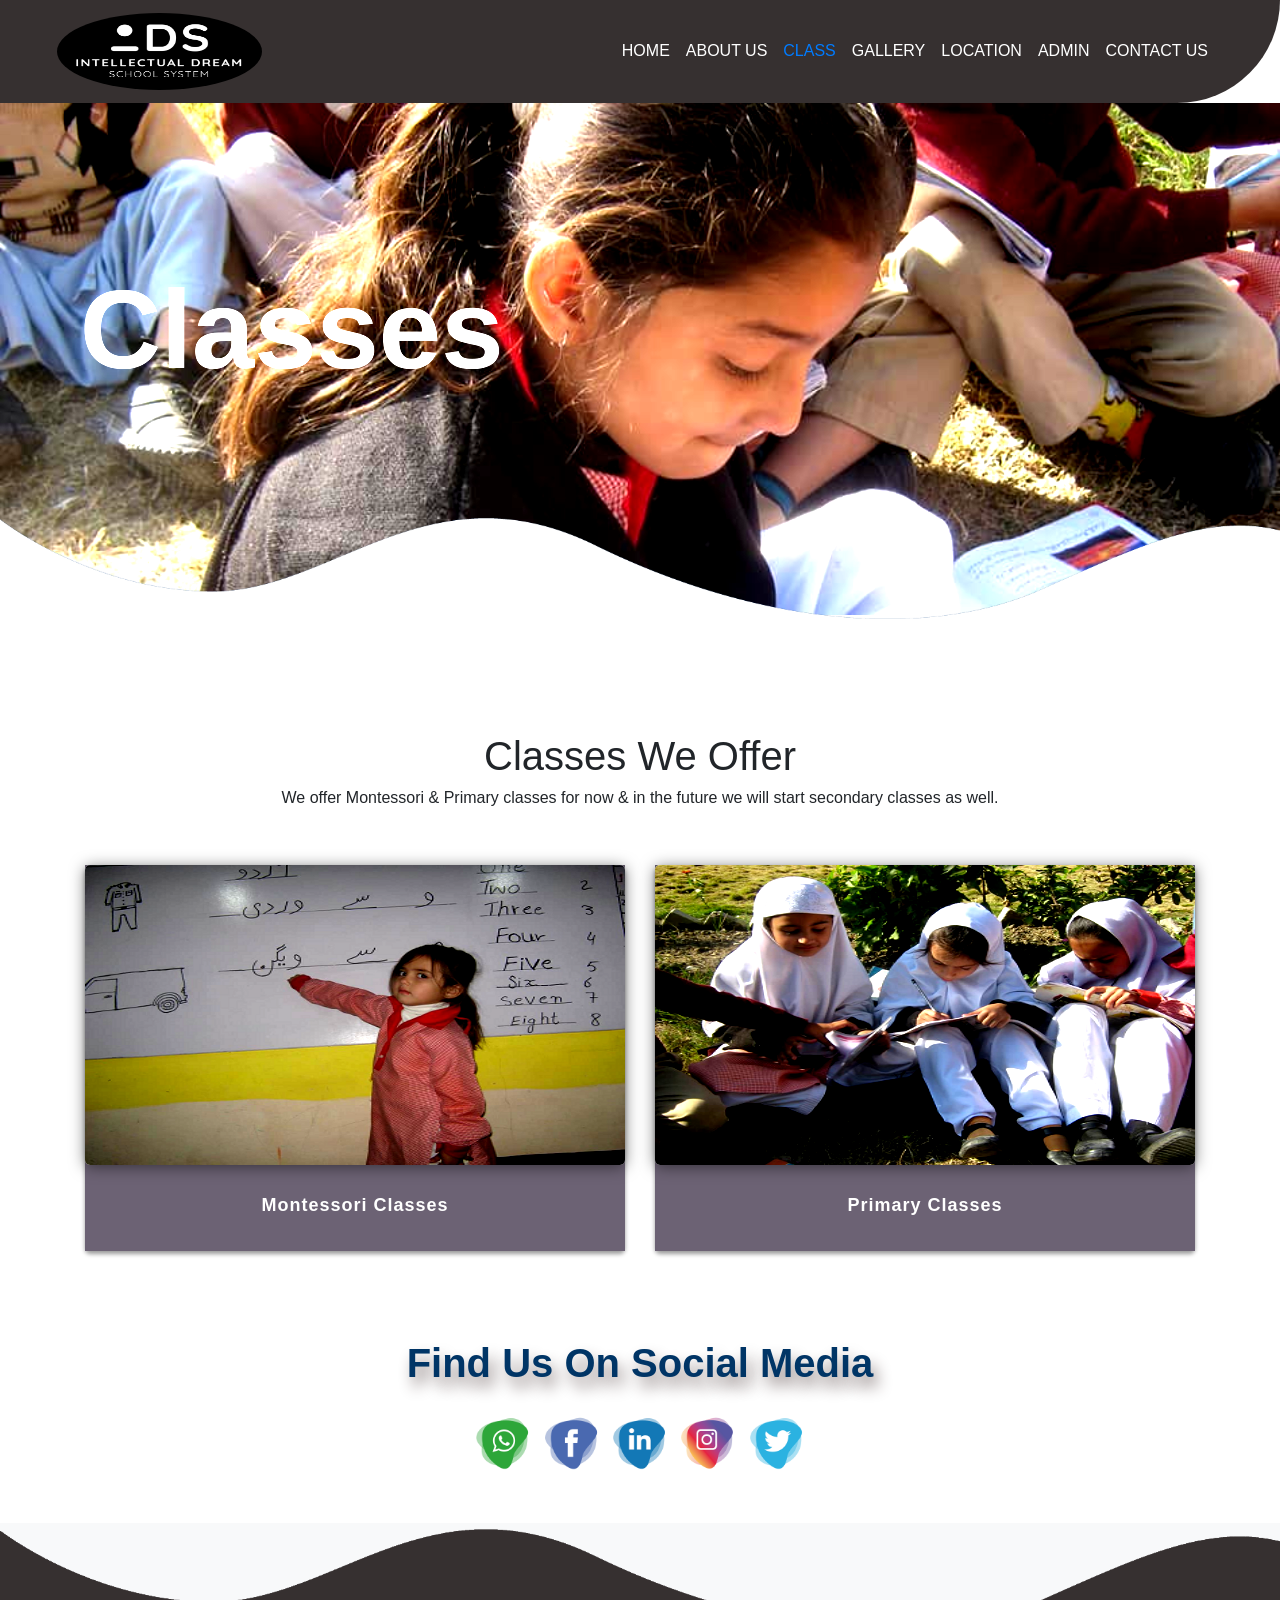
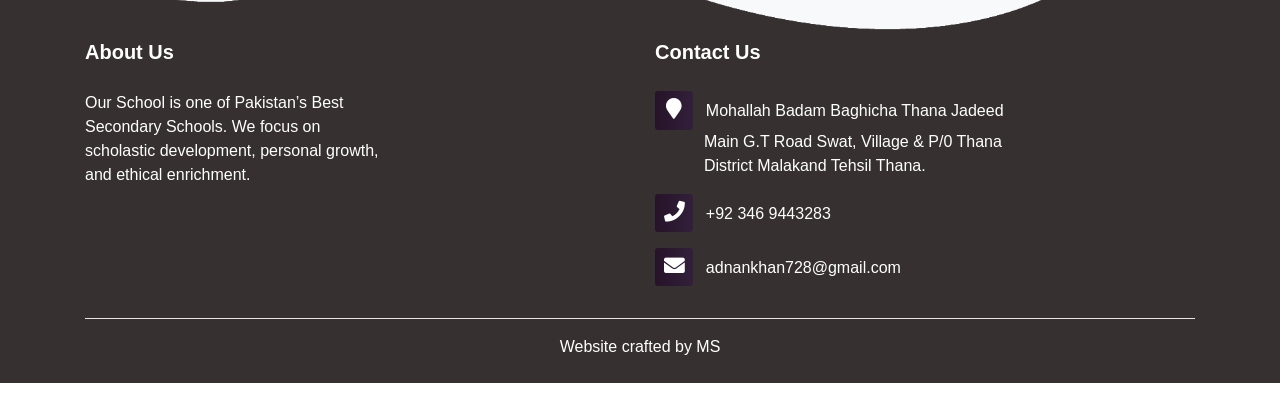
<file: pages/classes.html>
<!doctype html>
<html lang="en">
  <head>
    <!-- Required meta tags -->
    <meta charset="utf-8">
    <meta name="viewport" content="width=device-width, initial-scale=1, shrink-to-fit=no">

    <!-- Bootstrap CSS -->
    <link rel="stylesheet" href="https://cdn.jsdelivr.net/npm/bootstrap@4.6.0/dist/css/bootstrap.min.css" integrity="sha384-B0vP5xmATw1+K9KRQjQERJvTumQW0nPEzvF6L/Z6nronJ3oUOFUFpCjEUQouq2+l" crossorigin="anonymous">

    <title>Classes</title>
    <link rel="stylesheet" href="../css/classes.css">
    <link rel="stylesheet" href="https://pro.fontawesome.com/releases/v5.10.0/css/all.css" integrity="sha384-AYmEC3Yw5cVb3ZcuHtOA93w35dYTsvhLPVnYs9eStHfGJvOvKxVfELGroGkvsg+p" crossorigin="anonymous"/>
  </head>
  <body>
   

    <section class="container-fluid p-0">
        
        <nav class="navbar  navbar-expand-lg">
            <a class="navbar-brand" href="#"><img class="w-3 h-25" src="../images/other images/logo4.jpg" alt=""></a>
            <button class="navbar-toggler" type="button" data-toggle="collapse" data-target="#navbarNav">
                <i class="fas fa-bars"></i>
            </button>
            <div class="collapse navbar-collapse " id="navbarNav">
                <ul class="navbar-nav ml-auto text-right mr-5">
                    <li class="nav-item ">
                        <a class="nav-link active-home text-white " href="../index.html">HOME</a>
                    </li>
                    <li class="nav-item">
                        <a class="nav-link active-home text-white" href="../pages/aboutus.html">ABOUT US</a>
                    </li>
                    <li class="nav-item">
                        <a class="nav-link" href="#">CLASS</a>
                    </li>
                    <li class="nav-item">
                        <a class="nav-link active-home text-white" href="../pages/gallery.html">GALLERY</a>
                    </li>
                    <li class="nav-item">
                        <a class="nav-link active-home text-white" href="">LOCATION</a>
                    </li>
                    
                    <li class="nav-item">
                        <a class="nav-link active-home text-white" href="../pages/adminlogin.html">ADMIN</a>
                    </li>
                    

                    <li class="nav-item">
                        <a class="nav-link active-home text-white" href="#footer">CONTACT US</a>
                    </li>
                </ul>
            </div>
        </nav>
    </section>

<!-- ------------------------------------first section--------------------------------------------- -->


<section class="second">
    <div class="backgroundimg">
        <h1 class="bgh1 font-weight-bold">Classes</h1>
    </div>
    <div class="wave1">
        <img class="fluid-img" src="../images/other images/wave1.png" alt="">
    </div>

</section>







<!-- ------------------------------------Second section--------------------------------------------- -->

<section class="classes forth mb-lg-5" id="classes">
    <div class="cla">
        <h1 class="text-center">Classes We Offer</h1>
        <h6 class="text-center">We offer Montessori & Primary  classes for now & in the future we will start secondary classes as well.  </h6>
    </div>
    <div class="classes">
        <div id="cards_landscape_wrap-2">
            <div class="container">
              <div class="row">
                <div class="col-xs-12 col-sm-6 col-md-6 col-lg-6">
                  <a href="">
                    <div class="card-flyer">
                      <div class="text-box">
                        <div class="image-box">
                          <img src="../images/other images/montessori1.png" alt="" />
                        </div>
                        <div class="text-container">
                          <h6>Montessori Classes</h6>
                        </div>
                      </div>
                    </div>
                  </a>
                </div>
                <div class="col-xs-12 col-sm-6 col-md-6 col-lg-6">
                  <a href="">
                    <div class="card-flyer">
                      <div class="text-box">
                        <div class="image-box">
                          <img src="../images/other images/montessori2.png" alt="" />
                        </div>
                        <div class="text-container">
                          <h6>Primary Classes</h6>
                        </div>
                      </div>
                    </div>
                  </a>
                </div>
               
               
              </div>
            </div>
          </div>
    </div>

</section>



<!-- ------------------------------------third  section--------------------------------------------- -->
<section class="sixth">

    <h1 class="text-center font-weight-bold mb-4">Find Us On Social Media</h1>
    <div class="social-icons mb-5">
        <a href="https://www.whatsapp.com" target="_blank"><img class="icons" src="../images/other images/whatsapp-icon.png"
                alt=""></a>
        <a href="https://www.facebook.com" target="_blank"><img src="../images/other images/facebook-icon.png" alt=""></a>
        <a href="https://www.linkedin.com" target="_blank"><img src="../images/other images/linkedin-icon.png" alt=""></a>
        <a href="https://www.instagram.com" target="_blank"><img src="../images/other images/instagram-icon.png" alt=""></a>
        <a href="https://www.twitter.com" target="_blank"><img src="../images/other images/twitter-icon.png" alt=""></a>
    </div>





    <div class="footer" id="footer">
        <img src="../images/other images/wave2.png" alt="" class="footer-img">
        <div class="container">

            <div class="row">
                <div class="footer-box col-md-6 col-lg-6 col-sm-6 col-6">
                    <h5 class="contact"> <b>About Us</b></h5>
                    <p>Our School is one of Pakistan’s Best <br> Secondary Schools.
                        We focus on <br> scholastic development, personal growth, <br> and ethical enrichment.</p>
                </div>
                <div class="footer-box col-md-6 col-lg-6 col-sm-6 col-6">
                    <h5 class="contact"> <b>Contact Us</b></h5>
                    <p><i class="fa fa-map-marker"></i> Mohallah Badam Baghicha Thana Jadeed <br>
                        &nbsp;&nbsp;&nbsp;&nbsp;&nbsp;&nbsp;&nbsp;&nbsp;&nbsp;&nbsp; Main G.T Road Swat, Village
                        & P/0 Thana <br>
                        &nbsp;&nbsp;&nbsp; &nbsp;&nbsp; &nbsp;&nbsp;&nbsp; District Malakand Tehsil Thana.</p>
                    <p><i class="fa fa-phone"></i> +92 346 9443283</p>
                    <p><i class="fa fa-envelope"></i> adnankhan728@gmail.com</p>
                </div>

            </div>
            <hr>
        </div>
        <div>
            <p class="text-center pb-4">Website crafted by MS</p>
        </div>
    </div>
</section>
<!-- ------------------------------------fifth section--------------------------------------------- -->








      <!-- Option 1: jQuery and Bootstrap Bundle (includes Popper) -->
      <script src="https://code.jquery.com/jquery-3.5.1.slim.min.js" integrity="sha384-DfXdz2htPH0lsSSs5nCTpuj/zy4C+OGpamoFVy38MVBnE+IbbVYUew+OrCXaRkfj" crossorigin="anonymous"></script>
      <script src="https://cdn.jsdelivr.net/npm/bootstrap@4.6.0/dist/js/bootstrap.bundle.min.js" integrity="sha384-Piv4xVNRyMGpqkS2by6br4gNJ7DXjqk09RmUpJ8jgGtD7zP9yug3goQfGII0yAns" crossorigin="anonymous"></script>
  
    
    </body>
  </html>
</file>
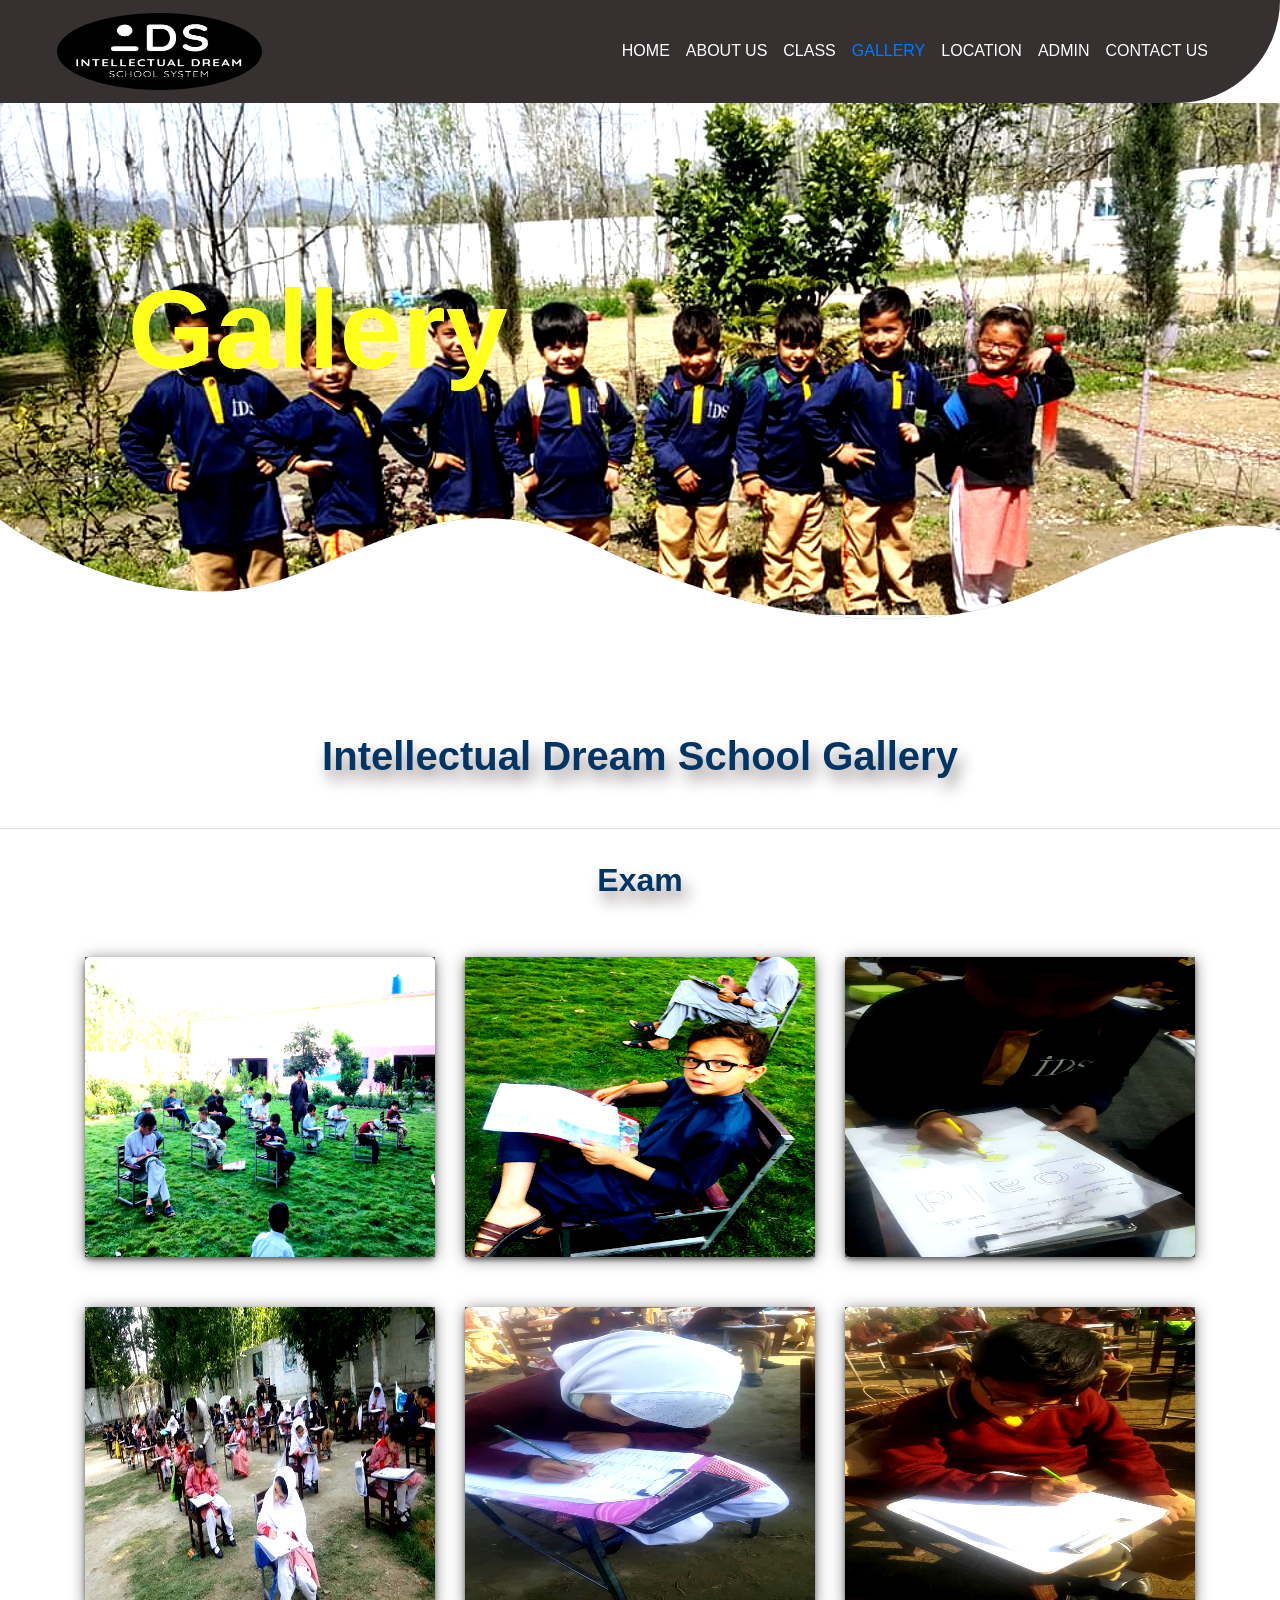
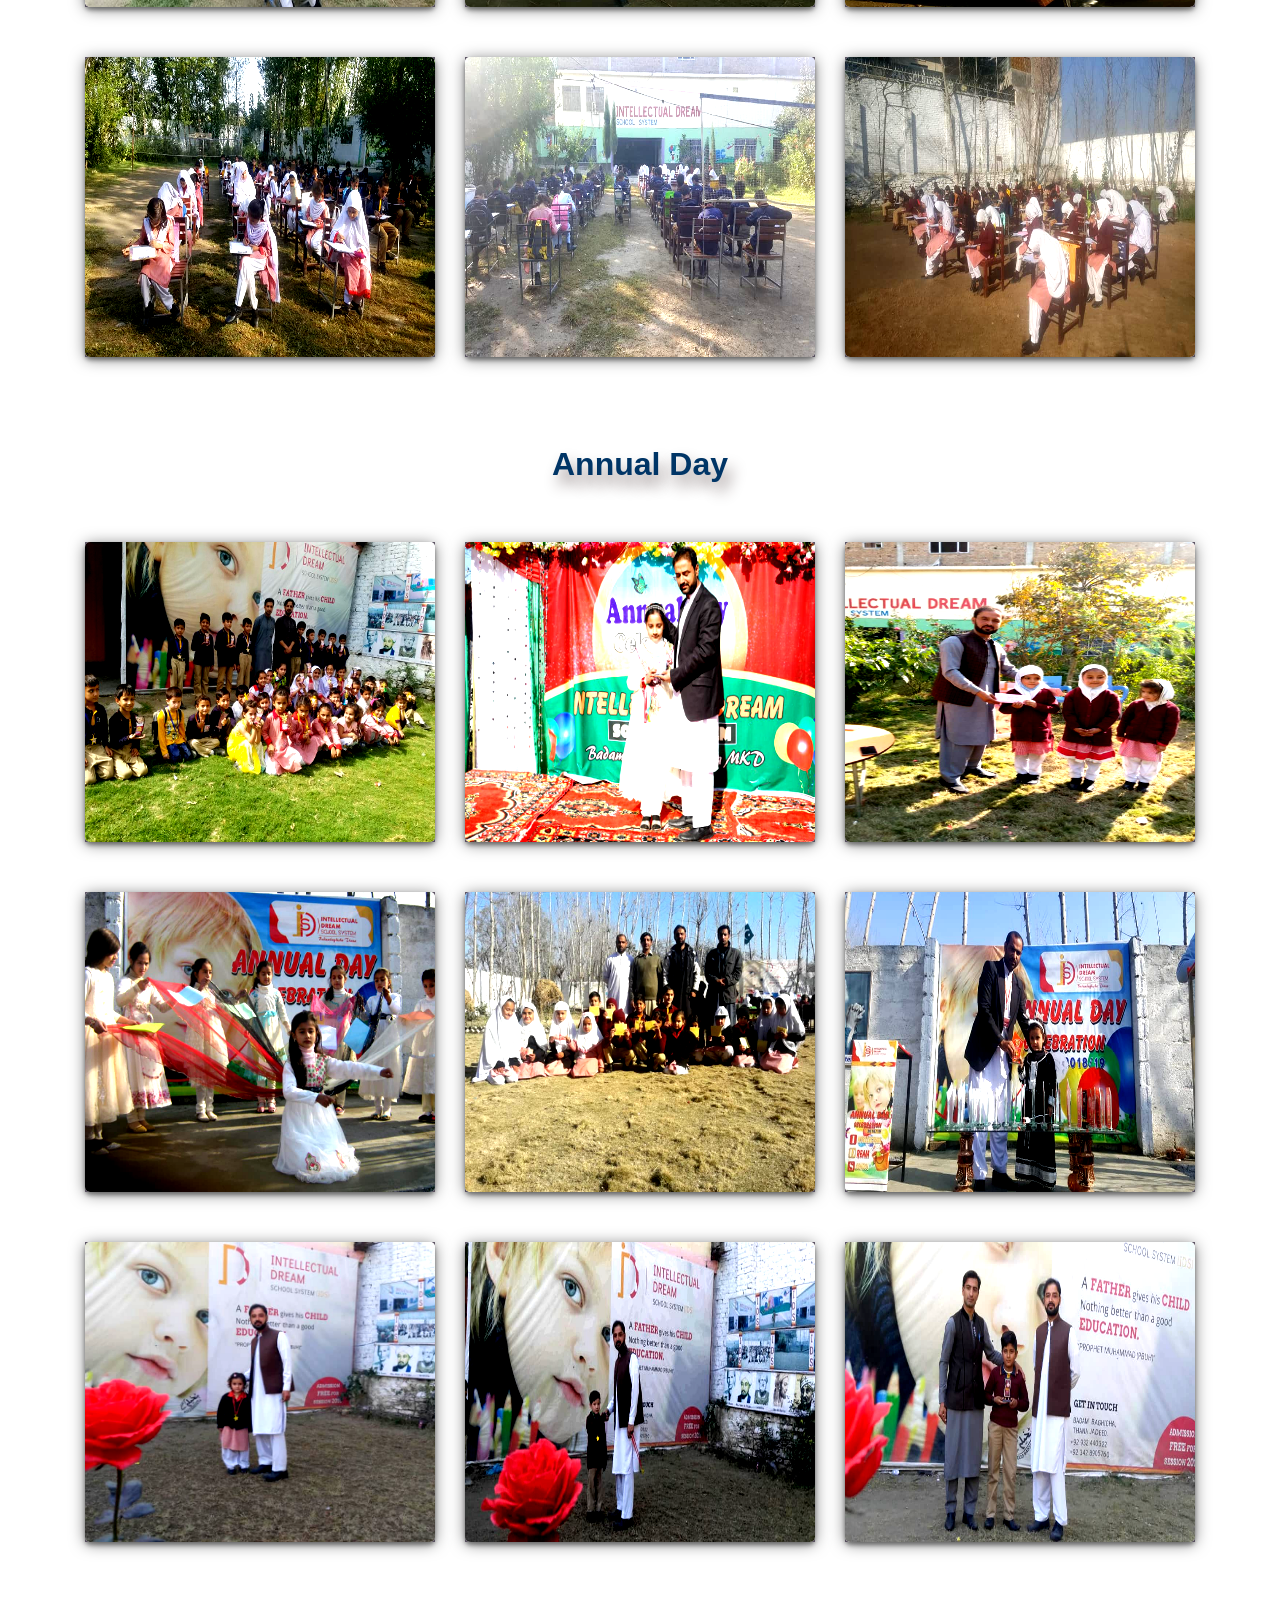
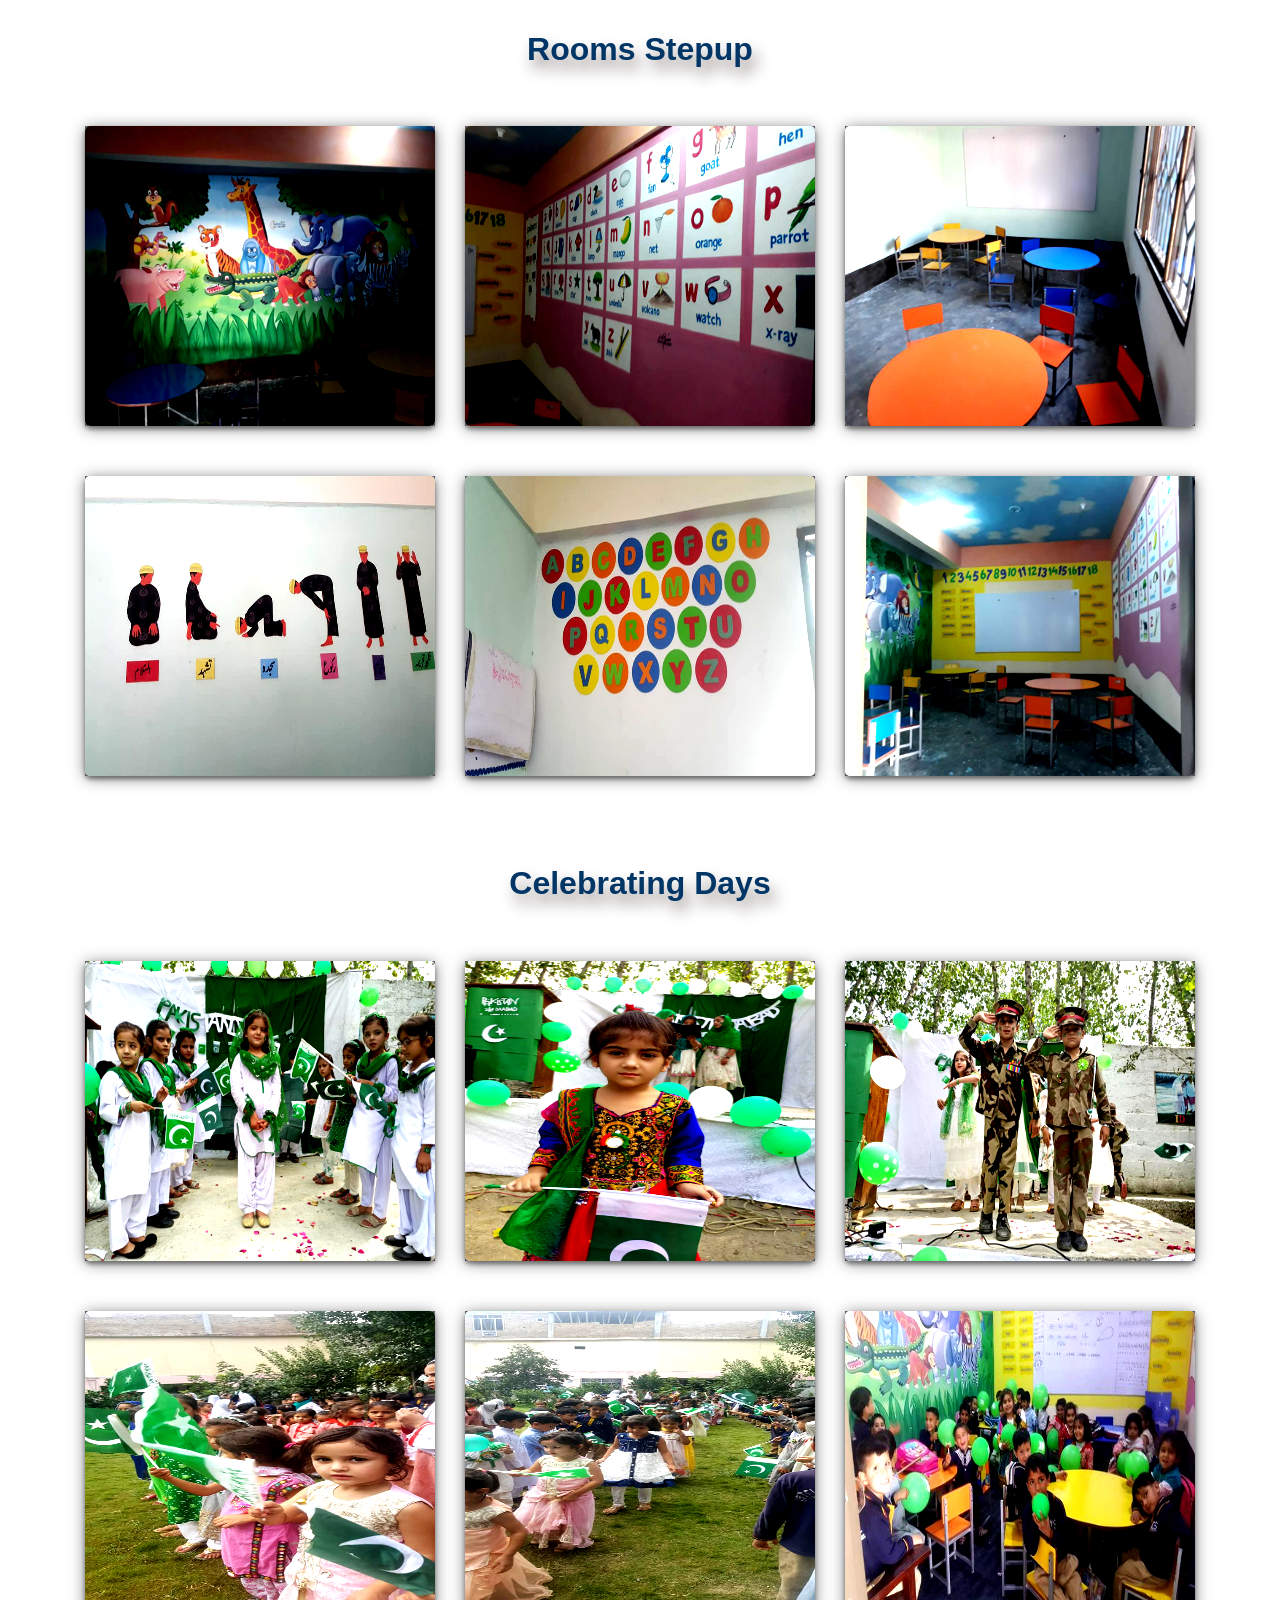
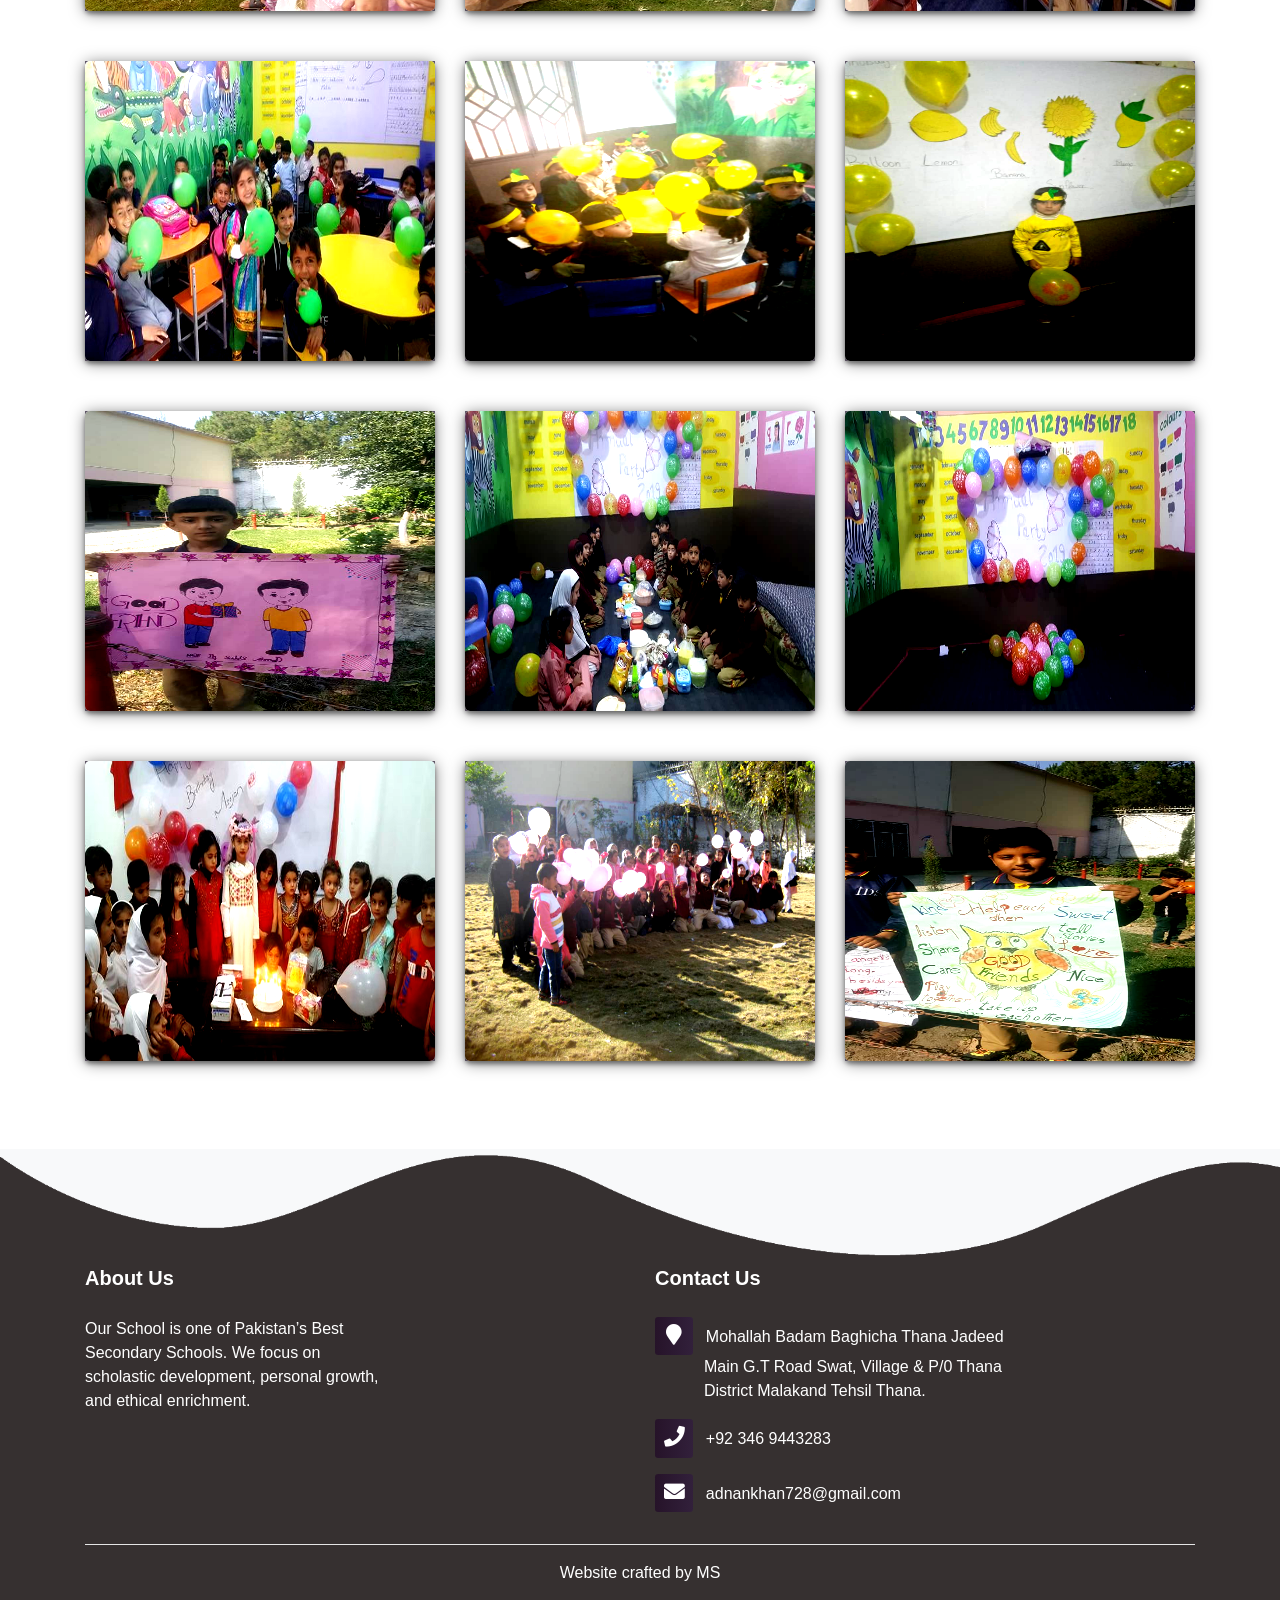
<file: pages/gallery.html>
<!doctype html>
<html lang="en">
  <head>
    <!-- Required meta tags -->
    <meta charset="utf-8">
    <meta name="viewport" content="width=device-width, initial-scale=1, shrink-to-fit=no">

    <!-- Bootstrap CSS -->
    <link rel="stylesheet" href="https://cdn.jsdelivr.net/npm/bootstrap@4.6.0/dist/css/bootstrap.min.css" integrity="sha384-B0vP5xmATw1+K9KRQjQERJvTumQW0nPEzvF6L/Z6nronJ3oUOFUFpCjEUQouq2+l" crossorigin="anonymous">

    <title> Gallery</title>
    <link rel="stylesheet" href="https://pro.fontawesome.com/releases/v5.10.0/css/all.css" integrity="sha384-AYmEC3Yw5cVb3ZcuHtOA93w35dYTsvhLPVnYs9eStHfGJvOvKxVfELGroGkvsg+p" crossorigin="anonymous"/>
    <link rel="stylesheet" href="../css/gallery.css">
 
</head>

  <body>
   

    <section class="container-fluid p-0">
        
        <nav class="navbar  navbar-expand-lg">
            <a class="navbar-brand" href="#"><img class="w-3 h-25" src="../images/other images/logo4.jpg" alt=""></a>
            <button class="navbar-toggler" type="button" data-toggle="collapse" data-target="#navbarNav">
                <i class="fas fa-bars"></i>
            </button>
            <div class="collapse navbar-collapse " id="navbarNav">
                <ul class="navbar-nav ml-auto text-right mr-5">
                    <li class="nav-item ">
                        <a class="nav-link active-home text-white " href="../index.html">HOME</a>
                    </li>
                    <li class="nav-item">
                        <a class="nav-link active-home text-white" href="../pages/aboutus.html">ABOUT US</a>
                    </li>
                    <li class="nav-item">
                        <a class="nav-link active-home text-white" href="../pages/classes.html">CLASS</a>
                    </li>
                    <li class="nav-item">
                        <a class="nav-link" href="#">GALLERY</a>
                    </li>
                    <li class="nav-item">
                        <a class="nav-link active-home text-white" href="../pages/location.html">LOCATION</a>
                    </li>
                    
                    <li class="nav-item">
                        <a class="nav-link active-home text-white" href="../pages/adminlogin.html">ADMIN</a>
                    </li>
                    

                    <li class="nav-item">
                        <a class="nav-link active-home text-white" href="#footer">CONTACT US</a>
                    </li>
                </ul>
            </div>
        </nav>
    </section>
<!-- ---------------------------------first section----------------- -->

<section class="second">
    <div class="backgroundimg">
        <h1 class="bgh1 font-weight-bold">Gallery</h1>
    </div>
    <div class="wave1">
        <img class="fluid-img" src="../images/other images/wave1.png" alt="">
    </div>

</section>




<!-- --------------------------------second section-------------------------------- -->
<section class="heading mb-5">
    <h1 class="text-center border-bottom pb-5 font-weight-bold">Intellectual Dream School Gallery</h1>
    <div class="l">
        <h2 class="text-center font-weight-bold pt-4">Exam</h2>
       
        <div id="cards_landscape_wrap-2">
            <div class="container">
              <div class="row">
                <div class="col-xs-12 col-sm-6 col-md-6 col-lg-4">
                  <a href="">
                    <div class="card-flyer">
                      <div class="text-box">
                        <div class="image-box">
                          <img src="../images/exam/E1.jpg" alt="" />
                        </div>
                        
                      </div>
                    </div>
                  </a>
                </div>
                <div class="col-xs-12 col-sm-6 col-md-6 col-lg-4">
                  <a href="">
                    <div class="card-flyer">
                      <div class="text-box">
                        <div class="image-box">
                          <img src="../images/exam/E2.jpg" alt="" />
                        </div>
                      </div>
                    </div>
                  </a>
                </div>
                <div class="col-xs-12 col-sm-6 col-md-6 col-lg-4">
                  <a href="">
                    <div class="card-flyer">
                      <div class="text-box">
                        <div class="image-box">
                          <img src="../images/exam/E3.jpg" alt="" />
                        </div>
      
                      </div>
                    </div>
                  </a>
                </div>
                <div class="col-xs-12 col-sm-6 col-md-6 col-lg-4">
                  <a href="">
                    <div class="card-flyer">
                      <div class="text-box">
                        <div class="image-box">
                          <img src="../images/exam/E4.jpg" alt="" />
                        </div>
                      </div>
                    </div>
                  </a>
                </div>
                <div class="col-xs-12 col-sm-6 col-md-6 col-lg-4">
                  <a href="">
                    <div class="card-flyer">
                      <div class="text-box">
                        <div class="image-box">
                          <img src="../images/exam/E5.jpg" alt="" />
                        </div>
                      </div>
                    </div>
                  </a>
                </div>
                <div class="col-xs-12 col-sm-6 col-md-6 col-lg-4">
                  <a href="">
                    <div class="card-flyer">
                      <div class="text-box">
                        <div class="image-box">
                          <img src="../images/exam/E6.jpg" alt="" />
                        </div>
                      </div>
                    </div>
                  </a>
                </div>
                <div class="col-xs-12 col-sm-6 col-md-6 col-lg-4">
                  <a href="">
                    <div class="card-flyer">
                      <div class="text-box">
                        <div class="image-box">
                          <img src="../images/exam/E7.jpg" alt="" />
                        </div>
                      </div>
                    </div>
                  </a>
                </div>
                <div class="col-xs-12 col-sm-6 col-md-6 col-lg-4">
                  <a href="">
                    <div class="card-flyer">
                      <div class="text-box">
                        <div class="image-box">
                          <img src="../images/exam/E8.jpg" alt="" />
                        </div>
                      </div>
                    </div>
                  </a>
                </div>
                <div class="col-xs-12 col-sm-6 col-md-6 col-lg-4">
                  <a href="">
                    <div class="card-flyer">
                      <div class="text-box">
                        <div class="image-box">
                          <img src="../images/exam/E9.jpg" alt="" />
                        </div>
                      </div>
                    </div>
                  </a>
                </div>
              </div>
            </div>
          </div>
    </div>
    
</section>

<!-- --------------------------------third section-------------------------------- -->
<section class="heading mb-5">
    <div class="l">
        <h2 class="text-center font-weight-bold">Annual Day</h2>
        <div id="cards_landscape_wrap-2">
            <div class="container">
              <div class="row">
                <div class="col-xs-12 col-sm-6 col-md-6 col-lg-4">
                  <a href="">
                    <div class="card-flyer">
                      <div class="text-box">
                        <div class="image-box">
                          <img src="../images/annual day/A1.jpg" alt="" />
                        </div>
                      </div>
                    </div>
                  </a>
                </div>
                <div class="col-xs-12 col-sm-6 col-md-6 col-lg-4">
                  <a href="">
                    <div class="card-flyer">
                      <div class="text-box">
                        <div class="image-box">
                          <img src="../images/annual day/A2.jpg" alt="" />
                        </div>
                      </div>
                    </div>
                  </a>
                </div>
                <div class="col-xs-12 col-sm-6 col-md-6 col-lg-4">
                  <a href="">
                    <div class="card-flyer">
                      <div class="text-box">
                        <div class="image-box">
                          <img src="../images/annual day/A3.jpg" alt="" />
                        </div>
                      </div>
                    </div>
                  </a>
                </div>
                <div class="col-xs-12 col-sm-6 col-md-6 col-lg-4">
                  <a href="">
                    <div class="card-flyer">
                      <div class="text-box">
                        <div class="image-box">
                          <img src="../images/annual day/A4.jpg" alt="" />
                        </div>
                      </div>
                    </div>
                  </a>
                </div>
                <div class="col-xs-12 col-sm-6 col-md-6 col-lg-4">
                  <a href="">
                    <div class="card-flyer">
                      <div class="text-box">
                        <div class="image-box">
                          <img src="../images/annual day/A5.jpg" alt="" />
                        </div>
                      </div>
                    </div>
                  </a>
                </div>
                <div class="col-xs-12 col-sm-6 col-md-6 col-lg-4">
                  <a href="">
                    <div class="card-flyer">
                      <div class="text-box">
                        <div class="image-box">
                          <img src="../images/annual day/A6.jpg" alt="" />
                        </div>
                      </div>
                    </div>
                  </a>
                </div>
                <div class="col-xs-12 col-sm-6 col-md-6 col-lg-4">
                  <a href="">
                    <div class="card-flyer">
                      <div class="text-box">
                        <div class="image-box">
                          <img src="../images/annual day/A7.jpg" alt="" />
                        </div>
                      </div>
                    </div>
                  </a>
                </div>
                <div class="col-xs-12 col-sm-6 col-md-6 col-lg-4">
                  <a href="">
                    <div class="card-flyer">
                      <div class="text-box">
                        <div class="image-box">
                          <img src="../images/annual day/A8.jpg" alt="" />
                        </div>
                      </div>
                    </div>
                  </a>
                </div>
                <div class="col-xs-12 col-sm-6 col-md-6 col-lg-4">
                  <a href="">
                    <div class="card-flyer">
                      <div class="text-box">
                        <div class="image-box">
                          <img src="../images/annual day/A9.jpg" alt="" />
                        </div>
                      </div>
                    </div>
                  </a>
                </div>
              </div>
            </div>
          </div>
    </div>
    
</section>


<!-- --------------------------------forth section-------------------------------- -->
<section class="heading mb-5 ">
    <div class="l">
        <h2 class="text-center font-weight-bold">Rooms Stepup</h2>
       
        <div id="cards_landscape_wrap-2">
            <div class="container">
              <div class="row">
                <div class="col-xs-12 col-sm-6 col-md-6 col-lg-4">
                  <a href="">
                    <div class="card-flyer">
                      <div class="text-box">
                        <div class="image-box">
                          <img src="../images/room/R1.jpg" alt="" />
                        </div>
                        
                      </div>
                    </div>
                  </a>
                </div>
                <div class="col-xs-12 col-sm-6 col-md-6 col-lg-4">
                  <a href="">
                    <div class="card-flyer">
                      <div class="text-box">
                        <div class="image-box">
                          <img src="../images/room/R2.jpg" alt="" />
                        </div>
                      </div>
                    </div>
                  </a>
                </div>
                <div class="col-xs-12 col-sm-6 col-md-6 col-lg-4">
                  <a href="">
                    <div class="card-flyer">
                      <div class="text-box">
                        <div class="image-box">
                          <img src="../images/room/R3.jpg" alt="" />
                        </div>
      
                      </div>
                    </div>
                  </a>
                </div>
                <div class="col-xs-12 col-sm-6 col-md-6 col-lg-4">
                  <a href="">
                    <div class="card-flyer">
                      <div class="text-box">
                        <div class="image-box">
                          <img src="../images/room/R4.jpg" alt="" />
                        </div>
                      </div>
                    </div>
                  </a>
                </div>
                <div class="col-xs-12 col-sm-6 col-md-6 col-lg-4">
                  <a href="">
                    <div class="card-flyer">
                      <div class="text-box">
                        <div class="image-box">
                          <img src="../images/room/R5.jpg" alt="" />
                        </div>
                      </div>
                    </div>
                  </a>
                </div>
                <div class="col-xs-12 col-sm-6 col-md-6 col-lg-4">
                  <a href="">
                    <div class="card-flyer">
                      <div class="text-box">
                        <div class="image-box">
                          <img src="../images/room/R6.jpg" alt="" />
                        </div>
                      </div>
                    </div>
                  </a>
                </div>
                
              </div>
            </div>
          </div>
    </div>
    
</section>


<!-- --------------------------------fifth section-------------------------------- -->
<section class="heading mb-5">
    <div class="l">
        <h2 class="text-center font-weight-bold">Celebrating Days</h2>
        <div id="cards_landscape_wrap-2">
            <div class="container">
              <div class="row">
                <div class="col-xs-12 col-sm-6 col-md-6 col-lg-4">
                  <a href="">
                    <div class="card-flyer">
                      <div class="text-box">
                        <div class="image-box">
                          <img src="../images/celebrating days/123.jpg" alt="" />
                        </div>
                      </div>
                    </div>
                  </a>
                </div>
                <div class="col-xs-12 col-sm-6 col-md-6 col-lg-4">
                  <a href="">
                    <div class="card-flyer">
                      <div class="text-box">
                        <div class="image-box">
                          <img src="../images/celebrating days/141.jpg" alt="" />
                        </div>
                      </div>
                    </div>
                  </a>
                </div>
                <div class="col-xs-12 col-sm-6 col-md-6 col-lg-4">
                  <a href="">
                    <div class="card-flyer">
                      <div class="text-box">
                        <div class="image-box">
                          <img src="../images/celebrating days/142.jpg" alt="" />
                        </div>
                      </div>
                    </div>
                  </a>
                </div>
                <div class="col-xs-12 col-sm-6 col-md-6 col-lg-4">
                  <a href="">
                    <div class="card-flyer">
                      <div class="text-box">
                        <div class="image-box">
                          <img src="../images/celebrating days/144.jpg" alt="" />
                        </div>
                      </div>
                    </div>
                  </a>
                </div>
                <div class="col-xs-12 col-sm-6 col-md-6 col-lg-4">
                  <a href="">
                    <div class="card-flyer">
                      <div class="text-box">
                        <div class="image-box">
                          <img src="../images/celebrating days/145.jpg" alt="" />
                        </div>
                      </div>
                    </div>
                  </a>
                </div>
                <div class="col-xs-12 col-sm-6 col-md-6 col-lg-4">
                  <a href="">
                    <div class="card-flyer">
                      <div class="text-box">
                        <div class="image-box">
                          <img src="../images/celebrating days/c1.jpg" alt="" />
                        </div>
                      </div>
                    </div>
                  </a>
                </div>
                <div class="col-xs-12 col-sm-6 col-md-6 col-lg-4">
                  <a href="">
                    <div class="card-flyer">
                      <div class="text-box">
                        <div class="image-box">
                          <img src="../images/celebrating days/c2.jpg" alt="" />
                        </div>
                      </div>
                    </div>
                  </a>
                </div>
                <div class="col-xs-12 col-sm-6 col-md-6 col-lg-4">
                  <a href="">
                    <div class="card-flyer">
                      <div class="text-box">
                        <div class="image-box">
                          <img src="../images/celebrating days/c3.jpg" alt="" />
                        </div>
                      </div>
                    </div>
                  </a>
                </div>
                <div class="col-xs-12 col-sm-6 col-md-6 col-lg-4">
                  <a href="">
                    <div class="card-flyer">
                      <div class="text-box">
                        <div class="image-box">
                          <img src="../images/celebrating days/c4.jpg" alt="" />
                        </div>
                      </div>
                    </div>
                  </a>
                </div>
                <div class="col-xs-12 col-sm-6 col-md-6 col-lg-4">
                  <a href="">
                    <div class="card-flyer">
                      <div class="text-box">
                        <div class="image-box">
                          <img src="../images/celebrating days/c5.jpg" alt="" />
                        </div>
                      </div>
                    </div>
                  </a>
                </div>
                <div class="col-xs-12 col-sm-6 col-md-6 col-lg-4">
                  <a href="">
                    <div class="card-flyer">
                      <div class="text-box">
                        <div class="image-box">
                          <img src="../images/celebrating days/c6.jpg" alt="" />
                        </div>
                      </div>
                    </div>
                  </a>
                </div>
                <div class="col-xs-12 col-sm-6 col-md-6 col-lg-4">
                  <a href="">
                    <div class="card-flyer">
                      <div class="text-box">
                        <div class="image-box">
                          <img src="../images/celebrating days/c7.jpg" alt="" />
                        </div>
                      </div>
                    </div>
                  </a>
                </div>
                <div class="col-xs-12 col-sm-6 col-md-6 col-lg-4">
                  <a href="">
                    <div class="card-flyer">
                      <div class="text-box">
                        <div class="image-box">
                          <img src="../images/celebrating days/c8.jpg" alt="" />
                        </div>
                      </div>
                    </div>
                  </a>
                </div>
                <div class="col-xs-12 col-sm-6 col-md-6 col-lg-4">
                  <a href="">
                    <div class="card-flyer">
                      <div class="text-box">
                        <div class="image-box">
                          <img src="../images/celebrating days/c9.jpg" alt="" />
                        </div>
                      </div>
                    </div>
                  </a>
                </div>
                <div class="col-xs-12 col-sm-6 col-md-6 col-lg-4">
                  <a href="">
                    <div class="card-flyer">
                      <div class="text-box">
                        <div class="image-box">
                          <img src="../images/celebrating days/c10.jpg" alt="" />
                        </div>
                      </div>
                    </div>
                  </a>
                </div>
              </div>
            </div>
          </div>
    </div>
    
</section>


<!-- --------------------------------sixth section-------------------------------- -->
<!-- --------------------------------seventh section-------------------------------- -->
<!-- --------------------------------eighth section-------------------------------- -->
<!-- --------------------------------ninth section-------------------------------- -->
<!-- --------------------------------tenth section-------------------------------- -->


<section>

<div class="footer" id="footer">
    <img src="../images/other images/wave2.png" alt="" class="footer-img">
    <div class="container">

        <div class="row">
            <div class="footer-box col-md-6 col-lg-6 col-sm-6 col-6">
                <h5 class="contact"> <b>About Us</b></h5>
                <p>Our School is one of Pakistan’s Best <br> Secondary Schools.
                    We focus on <br> scholastic development, personal growth, <br> and ethical enrichment.</p>
            </div>
            <div class="footer-box col-md-6 col-lg-6 col-sm-6 col-6">
                <h5 class="contact"> <b>Contact Us</b></h5>
                <p><i class="fa fa-map-marker"></i> Mohallah Badam Baghicha Thana Jadeed <br>
                    &nbsp;&nbsp;&nbsp;&nbsp;&nbsp;&nbsp;&nbsp;&nbsp;&nbsp;&nbsp; Main G.T Road Swat, Village
                    & P/0 Thana <br>
                    &nbsp;&nbsp;&nbsp; &nbsp;&nbsp; &nbsp;&nbsp;&nbsp; District Malakand Tehsil Thana.</p>
                <p><i class="fa fa-phone"></i> +92 346 9443283</p>
                <p><i class="fa fa-envelope"></i> adnankhan728@gmail.com</p>
            </div>

        </div>
        <hr>
    </div>
    <div>
        <p class="text-center pb-4">Website crafted by MS</p>
    </div>
</div>
</section>












<!-- -----------------------------------------------Sixth Section------------------------------------- -->




















<!-- -------------firebase connection---------- -->
<script type="module">
// Import the functions you need from the SDKs you need
import { initializeApp } from "https://www.gstatic.com/firebasejs/9.0.0/firebase-app.js";
import { initializeApp } from "https://www.gstatic.com/firebasejs/9.0.0/firebase-database.js";
import { getAnalytics } from "https://www.gstatic.com/firebasejs/9.0.0/firebase-analytics.js";
// TODO: Add SDKs for Firebase products that you want to use
// https://firebase.google.com/docs/web/setup#available-libraries

// Your web app's Firebase configuration
// For Firebase JS SDK v7.20.0 and later, measurementId is optional
const firebaseConfig = {
  apiKey: "AIzaSyCMNgTnOdw6FswIgw6ked0j7aerq44pYpQ",
  authDomain: "intellectual-dream-school.firebaseapp.com",
  databaseURL: "https://intellectual-dream-school-default-rtdb.firebaseio.com",
  projectId: "intellectual-dream-school",
  storageBucket: "intellectual-dream-school.appspot.com",
  messagingSenderId: "369166550105",
  appId: "1:369166550105:web:17fee3800c52812c115d48",
  measurementId: "G-PBT13BMRN9"
};

// Initialize Firebase
const app = initializeApp(firebaseConfig);
const analytics = getAnalytics(app);
</script>






<!-- Option 1: jQuery and Bootstrap Bundle (includes Popper) -->
<script src="https://code.jquery.com/jquery-3.5.1.slim.min.js" integrity="sha384-DfXdz2htPH0lsSSs5nCTpuj/zy4C+OGpamoFVy38MVBnE+IbbVYUew+OrCXaRkfj" crossorigin="anonymous"></script>
<script src="https://cdn.jsdelivr.net/npm/bootstrap@4.6.0/dist/js/bootstrap.bundle.min.js" integrity="sha384-Piv4xVNRyMGpqkS2by6br4gNJ7DXjqk09RmUpJ8jgGtD7zP9yug3goQfGII0yAns" crossorigin="anonymous"></script>
<script src="../js/gallery.js"></script>

</body>
</html>
</file>
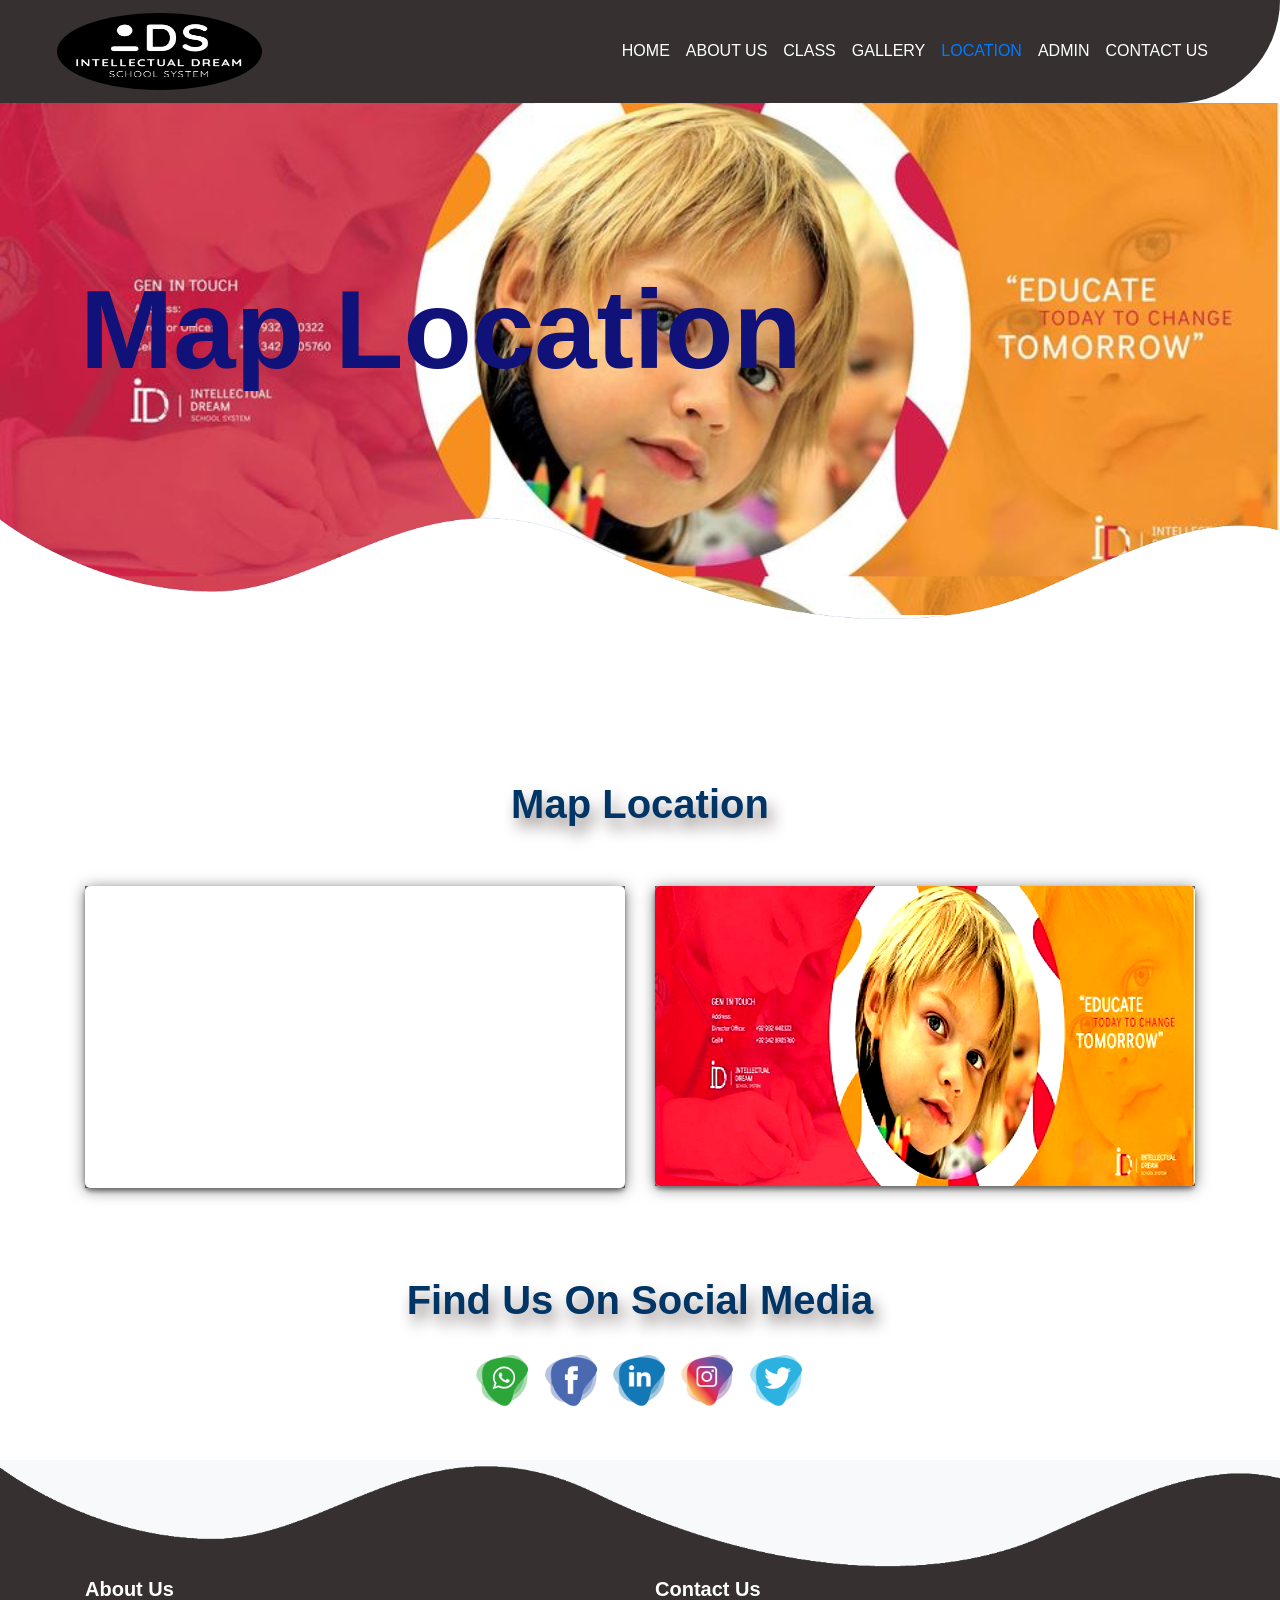
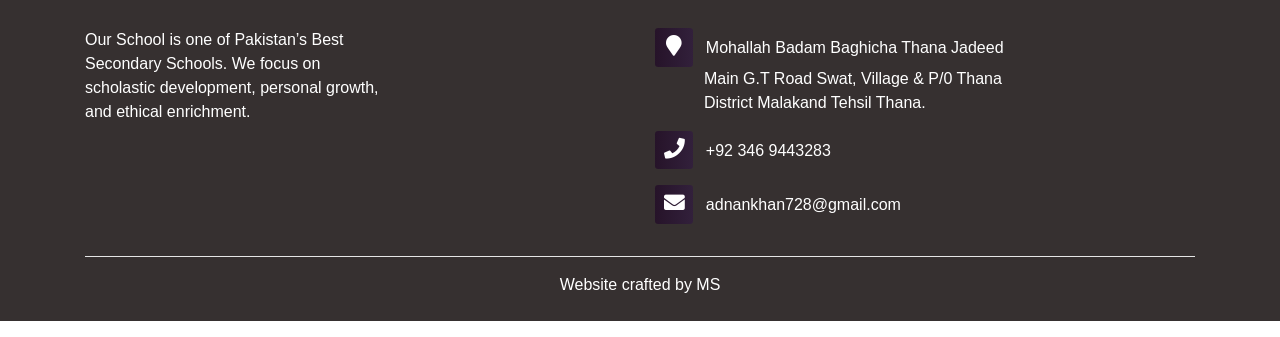
<file: pages/location.html>
<!doctype html>
<html lang="en">
  <head>
    <!-- Required meta tags -->
    <meta charset="utf-8">
    <meta name="viewport" content="width=device-width, initial-scale=1, shrink-to-fit=no">

    <!-- Bootstrap CSS -->
    <link rel="stylesheet" href="https://cdn.jsdelivr.net/npm/bootstrap@4.6.0/dist/css/bootstrap.min.css" integrity="sha384-B0vP5xmATw1+K9KRQjQERJvTumQW0nPEzvF6L/Z6nronJ3oUOFUFpCjEUQouq2+l" crossorigin="anonymous">

    <title>Location</title>
    <link rel="stylesheet" href="../css/location.css">
    <link rel="stylesheet" href="https://pro.fontawesome.com/releases/v5.10.0/css/all.css" integrity="sha384-AYmEC3Yw5cVb3ZcuHtOA93w35dYTsvhLPVnYs9eStHfGJvOvKxVfELGroGkvsg+p" crossorigin="anonymous"/>
  </head>
  <body>
   

    <section class="container-fluid p-0">
        
        <nav class="navbar  navbar-expand-lg">
            <a class="navbar-brand" href="#"><img class="w-3 h-25" src="../images/other images/logo4.jpg" alt=""></a>
            <button class="navbar-toggler" type="button" data-toggle="collapse" data-target="#navbarNav">
                <i class="fas fa-bars"></i>
            </button>
            <div class="collapse navbar-collapse " id="navbarNav">
                <ul class="navbar-nav ml-auto text-right mr-5">
                    <li class="nav-item ">
                        <a class="nav-link active-home text-white " href="../index.html">HOME</a>
                    </li>
                    <li class="nav-item">
                        <a class="nav-link active-home text-white" href="../pages/aboutus.html">ABOUT US</a>
                    </li>
                    <li class="nav-item">
                        <a class="nav-link active-home text-white" href="../pages/classes.html">CLASS</a>
                    </li>
                    <li class="nav-item">
                        <a class="nav-link active-home text-white" href="../pages/gallery.html">GALLERY</a>
                    </li>
                    <li class="nav-item">
                        <a class="nav-link" href="#">LOCATION</a>
                    </li>
                    
                    <li class="nav-item">
                        <a class="nav-link active-home text-white" href="../pages/adminlogin.html">ADMIN</a>
                    </li>
                    

                    <li class="nav-item">
                        <a class="nav-link active-home text-white" href="#footer">CONTACT US</a>
                    </li>
                </ul>
            </div>
        </nav>
    </section>

<!-- ------------------------------------first section--------------------------------------------- -->


<section class="second">
    <div class="backgroundimg">
        <h1 class="bgh1 font-weight-bold">Map Location</h1>
    </div>
    <div class="wave1">
        <img class="fluid-img" src="../images/other images/wave1.png" alt="">
    </div>

</section>







<!-- ------------------------------------Second section--------------------------------------------- -->

<section class="classes forth mb-lg-5" >
    <div class="cla">
        <h1 class="text-center pt-5 font-weight-bold">Map Location</h1>
       
    </div>
    <div class="classes">
        <div id="cards_landscape_wrap-2">
            <div class="container">
              <div class="row">
                <div class="col-xs-12 col-sm-6 col-md-6 col-lg-6">
                  <a href="">
                    <div class="card-flyer">
                      <div class="text-box">
                        <div class="image-box">
                          <iframe src="https://www.google.com/maps/embed?pb=!1m18!1m12!1m3!1d3282.410634089137!2d72.07988631459733!3d34.64433118044896!2m3!1f0!2f0!3f0!3m2!1i1024!2i768!4f13.1!3m3!1m2!1s0x38dc036c193d262f%3A0x1c02aeb8c99d4283!2sIntellectual%20Dream%20School%20System!5e0!3m2!1sen!2s!4v1630736048537!5m2!1sen!2s" width="500" height="295" style="border:0;" allowfullscreen="" loading="lazy"></iframe>
                        </div>
                      </div>
                    </div>
                  </a>
                </div>
                <div class="col-xs-12 col-sm-6 col-md-6 col-lg-6">
                  <a href="">
                    <div class="card-flyer">
                      <div class="text-box">
                        <div class="image-box">
                          <img src="../images/other images/location.jpg" alt="" />
                        </div>
                      </div>
                    </div>
                  </a>
                </div>
               
               
              </div>
            </div>
          </div>
    </div>
  
  </section>
  



<!-- ------------------------------------third  section--------------------------------------------- -->
<section class="sixth">

    <h1 class="text-center font-weight-bold mb-4">Find Us On Social Media</h1>
    <div class="social-icons mb-5">
        <a href="https://www.whatsapp.com" target="_blank"><img class="icons" src="../images/other images/whatsapp-icon.png"
                alt=""></a>
        <a href="https://www.facebook.com" target="_blank"><img src="../images/other images/facebook-icon.png" alt=""></a>
        <a href="https://www.linkedin.com" target="_blank"><img src="../images/other images/linkedin-icon.png" alt=""></a>
        <a href="https://www.instagram.com" target="_blank"><img src="../images/other images/instagram-icon.png" alt=""></a>
        <a href="https://www.twitter.com" target="_blank"><img src="../images/other images/twitter-icon.png" alt=""></a>
    </div>





    <div class="footer" id="footer">
        <img src="../images/other images/wave2.png" alt="" class="footer-img">
        <div class="container">

            <div class="row">
                <div class="footer-box col-md-6 col-lg-6 col-sm-6 col-6">
                    <h5 class="contact"> <b>About Us</b></h5>
                    <p>Our School is one of Pakistan’s Best <br> Secondary Schools.
                        We focus on <br> scholastic development, personal growth, <br> and ethical enrichment.</p>
                </div>
                <div class="footer-box col-md-6 col-lg-6 col-sm-6 col-6">
                    <h5 class="contact"> <b>Contact Us</b></h5>
                    <p><i class="fa fa-map-marker"></i> Mohallah Badam Baghicha Thana Jadeed <br>
                        &nbsp;&nbsp;&nbsp;&nbsp;&nbsp;&nbsp;&nbsp;&nbsp;&nbsp;&nbsp; Main G.T Road Swat, Village
                        & P/0 Thana <br>
                        &nbsp;&nbsp;&nbsp; &nbsp;&nbsp; &nbsp;&nbsp;&nbsp; District Malakand Tehsil Thana.</p>
                    <p><i class="fa fa-phone"></i> +92 346 9443283</p>
                    <p><i class="fa fa-envelope"></i> adnankhan728@gmail.com</p>
                </div>

            </div>
            <hr>
        </div>
        <div>
            <p class="text-center pb-4">Website crafted by MS</p>
        </div>
    </div>
</section>
<!-- ------------------------------------fifth section--------------------------------------------- -->








      <!-- Option 1: jQuery and Bootstrap Bundle (includes Popper) -->
      <script src="https://code.jquery.com/jquery-3.5.1.slim.min.js" integrity="sha384-DfXdz2htPH0lsSSs5nCTpuj/zy4C+OGpamoFVy38MVBnE+IbbVYUew+OrCXaRkfj" crossorigin="anonymous"></script>
      <script src="https://cdn.jsdelivr.net/npm/bootstrap@4.6.0/dist/js/bootstrap.bundle.min.js" integrity="sha384-Piv4xVNRyMGpqkS2by6br4gNJ7DXjqk09RmUpJ8jgGtD7zP9yug3goQfGII0yAns" crossorigin="anonymous"></script>
  
    
    </body>
  </html>
</file>
<file: css/classes.css>
html{
    font-size: 16px;
}
   
   
   .navbar img{
    width: 16vw !important;
    height: 6vw !important;
   border-radius: 50%;
   margin-left: 20%;
}
.navbar{
    background-color:rgb(54, 48, 48);
    border-bottom-right-radius: 8.4vw;
}
.fa-bars{
    font-size: 3vw;
    color:white;
    
}
.nav-link:hover{
  color: rgb(226, 69, 69) !important;
  border-bottom: 1px solid rgb(226, 69, 69);
}


/* <!-- ------------------------------------first section--------------------------------------------- --> */


.backgroundimg{
    background-image: url('../images/other images/img4.png');
    background-size: 100vw;
    height: 40vw;
    filter: contrast(1.65);
}
.backgroundimg h1{
    font-size: 7rem;
    position: relative;
    top: 10rem;
    left: 5rem;
    color:white;
}
.fluid-img{
    position: relative;
    bottom: 8vw !important;
    width: 100%;
    

}






/* <!-- ------------------------------------Second section--------------------------------------------- --> */



/* ------------------------------ */

#cards_landscape_wrap-2{
    text-align: center;
    /* background: #deaaff; */
  }
  #cards_landscape_wrap-2 .container{
    /* padding-top: 20px;  */
    padding-bottom: 40px;
  }
  #cards_landscape_wrap-2 a{
    text-decoration: none;
    outline: none;
  }
  #cards_landscape_wrap-2 .card-flyer {
    border-radius: 5px;
  }
  #cards_landscape_wrap-2 .card-flyer .image-box{
    background: #ffffff;
    overflow: hidden;
    box-shadow: 0px 2px 15px rgba(0, 0, 0, 0.50);
    border-radius: 5px;
  }
  #cards_landscape_wrap-2 .card-flyer .image-box img{
    -webkit-transition: all .9s ease; 
    -moz-transition: all .9s ease; 
    -o-transition: all .9s ease;
    -ms-transition :all .9s ease; 
    filter: contrast(1.65);
    width: 100%;
    height: 300px;
  }
  #cards_landscape_wrap-2 .card-flyer:hover .image-box img{
    opacity: 0.7;
    -webkit-transform:scale(1.15);
    -moz-transform:scale(1.15);
    -ms-transform:scale(1.15);
    -o-transform:scale(1.15);
    transform:scale(1.15);
  }
  #cards_landscape_wrap-2 .card-flyer .text-box{
    text-align: center;
  }
  #cards_landscape_wrap-2 .card-flyer .text-box .text-container{
    padding: 30px 18px;
  }
  #cards_landscape_wrap-2 .card-flyer{
    background: #FFFFFF;
    margin-top: 50px;
    -webkit-transition: all 0.2s ease-in;
    -moz-transition: all 0.2s ease-in;
    -ms-transition: all 0.2s ease-in;
    -o-transition: all 0.2s ease-in;
    transition: all 0.2s ease-in;
    box-shadow: 0px 3px 4px rgba(0, 0, 0, 0.40);
  }
  #cards_landscape_wrap-2 .card-flyer:hover{
    background: #fff;
    box-shadow: 0px 15px 26px rgba(0, 0, 0, 0.50);
    -webkit-transition: all 0.2s ease-in;
    -moz-transition: all 0.2s ease-in;
    -ms-transition: all 0.2s ease-in;
    -o-transition: all 0.2s ease-in;
    transition: all 0.2s ease-in;
    margin-top: 50px;
  }
  #cards_landscape_wrap-2 .card-flyer .text-box p{
    margin-top: 10px;
    margin-bottom: 0px;
    padding-bottom: 0px; 
    font-size: 14px;
    letter-spacing: 1px;
    color: #000000;
  }
  #cards_landscape_wrap-2 .card-flyer .text-box h6{
    margin-top: 0px;
    margin-bottom: 4px; 
    font-size: 18px;
    font-weight: bold;
    font-family: 'Roboto Black', sans-serif;
    letter-spacing: 1px;
    color: white;
    
  }

  .text-box{
    background-color: #6c6274;
 }
 .text-container p{
     color: white !important;
 }


/* --------------------------------- *



/* <!-- ------------------------------------third  section--------------------------------------------- --> */
.sixth h1{
    color: #003566;
  text-shadow:  5px 10px 15px #918686 !important;
}

.social-icons{
    text-align: center;
    margin-bottom: 1rem;
}
.social-icons img{
    width: 5vw !important;
    transition: 0.5s;
    
    
}
.social-icons a:hover img{
    transform: translateY(-1rem);
}

.footer{
    background-color:rgb(54, 48, 48);
    color: white;
}
.footer-box h5{
    margin-bottom: 1.7rem;
}

.footer-img{
    width: 100%;
}

.footer-box .fa{
    margin-right: 0.5rem;
    font-size: 1.3rem;
    height: 3vw;
    width: 3vw;
    text-align: center;
    padding-top: .5rem;
    border-radius: .2rem;
    background-image:linear-gradient(to right, #261329,#32203b);
}


hr{
    background-color: white;
}
/* <!-- ------------------------------------fifth section--------------------------------------------- --> */


@media(max-width:992px){
    html{
        font-size: 60%;
    }
}

@media(max-width:768px){
    html{
        font-size: 50%;
    }
    .adv img{
        display: none;
    }
}
@media(max-width:321px){
    html{
        font-size: 35%;
    }

}
</file>
<file: css/gallery.css>
html{
    font-size: 16px;
}
body{
  overflow-x: hidden;
}
   
   
   .navbar img{
    width: 16vw !important;
    height: 6vw !important;
   border-radius: 50%;
   margin-left: 20%;
}
.navbar{
    background-color:rgb(54, 48, 48);
    border-bottom-right-radius: 8.4vw;
}
.fa-bars{
    font-size: 3vw;
    color:white;   
}
.nav-link:hover{
  color: rgb(226, 69, 69) !important;
  border-bottom: 1px solid rgb(226, 69, 69);
}



/* ------------------------first Section------------------------- */
.backgroundimg{
    background-image: url('../images/other images/gallery.jpg');
    background-size: 100vw;
    height: 40vw;
    filter: contrast(1.65);
}
.backgroundimg h1{
    font-size: 7rem;
    position: relative;
    top: 10rem;
    left: 8rem;
    color:rgb(231, 231, 67);
}
.fluid-img{
    position: relative;
    bottom: 8vw !important;
    width: 100%;
}

.heading h1{
  color: #003566;
    text-shadow:  5px 10px 15px #918686 !important;
}
h2{
  color: #003566;
  text-shadow:  5px 10px 15px #918686 !important;
}


/* <!-- --------------------------------second section-------------------------------- --> */
#cards_landscape_wrap-2{
    text-align: center;
    /* background: #deaaff; */
  }
  #cards_landscape_wrap-2 .container{
    /* padding-top: 20px;  */
    padding-bottom: 40px;
  }
  #cards_landscape_wrap-2 a{
    text-decoration: none;
    outline: none;
  }
  #cards_landscape_wrap-2 .card-flyer {
    border-radius: 5px;
  }
  #cards_landscape_wrap-2 .card-flyer .image-box{
    background: #ffffff;
    overflow: hidden;
    box-shadow: 0px 2px 15px rgba(0, 0, 0, 0.50);
    border-radius: 5px;
  }
  #cards_landscape_wrap-2 .card-flyer .image-box img{
    -webkit-transition: all .9s ease; 
    -moz-transition: all .9s ease; 
    -o-transition: all .9s ease;
    -ms-transition :all .9s ease; 
    filter: contrast(1.65);
    width: 100%;
    height: 300px;
  }
  #cards_landscape_wrap-2 .card-flyer:hover .image-box img{
    opacity: 0.7;
    -webkit-transform:scale(1.15);
    -moz-transform:scale(1.15);
    -ms-transform:scale(1.15);
    -o-transform:scale(1.15);
    transform:scale(1.15);
  }
  #cards_landscape_wrap-2 .card-flyer .text-box{
    text-align: center;
  }
  #cards_landscape_wrap-2 .card-flyer .text-box .text-container{
    padding: 30px 18px;
  }
  #cards_landscape_wrap-2 .card-flyer{
    background: #FFFFFF;
    margin-top: 50px;
    -webkit-transition: all 0.2s ease-in;
    -moz-transition: all 0.2s ease-in;
    -ms-transition: all 0.2s ease-in;
    -o-transition: all 0.2s ease-in;
    transition: all 0.2s ease-in;
    box-shadow: 0px 3px 4px rgba(0, 0, 0, 0.40);
  }
  #cards_landscape_wrap-2 .card-flyer:hover{
    background: #fff;
    box-shadow: 0px 15px 26px rgba(0, 0, 0, 0.50);
    -webkit-transition: all 0.2s ease-in;
    -moz-transition: all 0.2s ease-in;
    -ms-transition: all 0.2s ease-in;
    -o-transition: all 0.2s ease-in;
    transition: all 0.2s ease-in;
    margin-top: 50px;
  }
  #cards_landscape_wrap-2 .card-flyer .text-box p{
    margin-top: 10px;
    margin-bottom: 0px;
    padding-bottom: 0px; 
    font-size: 14px;
    letter-spacing: 1px;
    color: #000000;
  }
  #cards_landscape_wrap-2 .card-flyer .text-box h6{
    margin-top: 0px;
    margin-bottom: 4px; 
    font-size: 18px;
    font-weight: bold;
    font-family: 'Roboto Black', sans-serif;
    letter-spacing: 1px;
    color: white;
    
  }

  .text-box{
    background-color: #6c6274;
 }
 .text-container p{
     color: white !important;
 }
/* <!-- --------------------------------third section-------------------------------- --> */
#cards_landscape_wrap-2{
    text-align: center;
    /* background: #deaaff; */
  }
  #cards_landscape_wrap-2 .container{
    /* padding-top: 20px;  */
    padding-bottom: 40px;
  }
  #cards_landscape_wrap-2 a{
    text-decoration: none;
    outline: none;
  }
  #cards_landscape_wrap-2 .card-flyer {
    border-radius: 5px;
  }
  #cards_landscape_wrap-2 .card-flyer .image-box{
    background: #ffffff;
    overflow: hidden;
    box-shadow: 0px 2px 15px rgba(0, 0, 0, 0.50);
    border-radius: 5px;
  }
  #cards_landscape_wrap-2 .card-flyer .image-box img{
    -webkit-transition: all .9s ease; 
    -moz-transition: all .9s ease; 
    -o-transition: all .9s ease;
    -ms-transition :all .9s ease; 
    filter: contrast(1.65);
    width: 100%;
    height: 300px;
  }
  #cards_landscape_wrap-2 .card-flyer:hover .image-box img{
    opacity: 0.7;
    -webkit-transform:scale(1.15);
    -moz-transform:scale(1.15);
    -ms-transform:scale(1.15);
    -o-transform:scale(1.15);
    transform:scale(1.15);
  }
  #cards_landscape_wrap-2 .card-flyer .text-box{
    text-align: center;
  }
  #cards_landscape_wrap-2 .card-flyer .text-box .text-container{
    padding: 30px 18px;
  }
  #cards_landscape_wrap-2 .card-flyer{
    background: #FFFFFF;
    margin-top: 50px;
    -webkit-transition: all 0.2s ease-in;
    -moz-transition: all 0.2s ease-in;
    -ms-transition: all 0.2s ease-in;
    -o-transition: all 0.2s ease-in;
    transition: all 0.2s ease-in;
    box-shadow: 0px 3px 4px rgba(0, 0, 0, 0.40);
  }
  #cards_landscape_wrap-2 .card-flyer:hover{
    background: #fff;
    box-shadow: 0px 15px 26px rgba(0, 0, 0, 0.50);
    -webkit-transition: all 0.2s ease-in;
    -moz-transition: all 0.2s ease-in;
    -ms-transition: all 0.2s ease-in;
    -o-transition: all 0.2s ease-in;
    transition: all 0.2s ease-in;
    margin-top: 50px;
  }
  #cards_landscape_wrap-2 .card-flyer .text-box p{
    margin-top: 10px;
    margin-bottom: 0px;
    padding-bottom: 0px; 
    font-size: 14px;
    letter-spacing: 1px;
    color: #000000;
  }
  #cards_landscape_wrap-2 .card-flyer .text-box h6{
    margin-top: 0px;
    margin-bottom: 4px; 
    font-size: 18px;
    font-weight: bold;
    font-family: 'Roboto Black', sans-serif;
    letter-spacing: 1px;
    color: white;
    
  }

  .text-box{
    background-color: #6c6274;
 }
 .text-container p{
     color: white !important;
 }
/* <!-- --------------------------------forth section-------------------------------- --> */
#cards_landscape_wrap-2{
    text-align: center;
    /* background: #deaaff; */
  }
  #cards_landscape_wrap-2 .container{
    /* padding-top: 20px;  */
    padding-bottom: 40px;
  }
  #cards_landscape_wrap-2 a{
    text-decoration: none;
    outline: none;
  }
  #cards_landscape_wrap-2 .card-flyer {
    border-radius: 5px;
  }
  #cards_landscape_wrap-2 .card-flyer .image-box{
    background: #ffffff;
    overflow: hidden;
    box-shadow: 0px 2px 15px rgba(0, 0, 0, 0.50);
    border-radius: 5px;
  }
  #cards_landscape_wrap-2 .card-flyer .image-box img{
    -webkit-transition: all .9s ease; 
    -moz-transition: all .9s ease; 
    -o-transition: all .9s ease;
    -ms-transition :all .9s ease; 
    filter: contrast(1.65);
    width: 100%;
    height: 300px;
  }
  #cards_landscape_wrap-2 .card-flyer:hover .image-box img{
    opacity: 0.7;
    -webkit-transform:scale(1.15);
    -moz-transform:scale(1.15);
    -ms-transform:scale(1.15);
    -o-transform:scale(1.15);
    transform:scale(1.15);
  }
  #cards_landscape_wrap-2 .card-flyer .text-box{
    text-align: center;
  }
  #cards_landscape_wrap-2 .card-flyer .text-box .text-container{
    padding: 30px 18px;
  }
  #cards_landscape_wrap-2 .card-flyer{
    background: #FFFFFF;
    margin-top: 50px;
    -webkit-transition: all 0.2s ease-in;
    -moz-transition: all 0.2s ease-in;
    -ms-transition: all 0.2s ease-in;
    -o-transition: all 0.2s ease-in;
    transition: all 0.2s ease-in;
    box-shadow: 0px 3px 4px rgba(0, 0, 0, 0.40);
  }
  #cards_landscape_wrap-2 .card-flyer:hover{
    background: #fff;
    box-shadow: 0px 15px 26px rgba(0, 0, 0, 0.50);
    -webkit-transition: all 0.2s ease-in;
    -moz-transition: all 0.2s ease-in;
    -ms-transition: all 0.2s ease-in;
    -o-transition: all 0.2s ease-in;
    transition: all 0.2s ease-in;
    margin-top: 50px;
  }
  #cards_landscape_wrap-2 .card-flyer .text-box p{
    margin-top: 10px;
    margin-bottom: 0px;
    padding-bottom: 0px; 
    font-size: 14px;
    letter-spacing: 1px;
    color: #000000;
  }
  #cards_landscape_wrap-2 .card-flyer .text-box h6{
    margin-top: 0px;
    margin-bottom: 4px; 
    font-size: 18px;
    font-weight: bold;
    font-family: 'Roboto Black', sans-serif;
    letter-spacing: 1px;
    color: white;
    
  }

  .text-box{
    background-color: #6c6274;
 }
 .text-container p{
     color: white !important;
 }
/* <!-- --------------------------------fifth section-------------------------------- --> */
#cards_landscape_wrap-2{
    text-align: center;
    /* background: #deaaff; */
  }
  #cards_landscape_wrap-2 .container{
    /* padding-top: 20px;  */
    padding-bottom: 40px;
  }
  #cards_landscape_wrap-2 a{
    text-decoration: none;
    outline: none;
  }
  #cards_landscape_wrap-2 .card-flyer {
    border-radius: 5px;
  }
  #cards_landscape_wrap-2 .card-flyer .image-box{
    background: #ffffff;
    overflow: hidden;
    box-shadow: 0px 2px 15px rgba(0, 0, 0, 0.50);
    border-radius: 5px;
  }
  #cards_landscape_wrap-2 .card-flyer .image-box img{
    -webkit-transition: all .9s ease; 
    -moz-transition: all .9s ease; 
    -o-transition: all .9s ease;
    -ms-transition :all .9s ease; 
    filter: contrast(1.65);
    width: 100%;
    height: 300px;
  }
  #cards_landscape_wrap-2 .card-flyer:hover .image-box img{
    opacity: 0.7;
    -webkit-transform:scale(1.15);
    -moz-transform:scale(1.15);
    -ms-transform:scale(1.15);
    -o-transform:scale(1.15);
    transform:scale(1.15);
  }
  #cards_landscape_wrap-2 .card-flyer .text-box{
    text-align: center;
  }
  #cards_landscape_wrap-2 .card-flyer .text-box .text-container{
    padding: 30px 18px;
  }
  #cards_landscape_wrap-2 .card-flyer{
    background: #FFFFFF;
    margin-top: 50px;
    -webkit-transition: all 0.2s ease-in;
    -moz-transition: all 0.2s ease-in;
    -ms-transition: all 0.2s ease-in;
    -o-transition: all 0.2s ease-in;
    transition: all 0.2s ease-in;
    box-shadow: 0px 3px 4px rgba(0, 0, 0, 0.40);
  }
  #cards_landscape_wrap-2 .card-flyer:hover{
    background: #fff;
    box-shadow: 0px 15px 26px rgba(0, 0, 0, 0.50);
    -webkit-transition: all 0.2s ease-in;
    -moz-transition: all 0.2s ease-in;
    -ms-transition: all 0.2s ease-in;
    -o-transition: all 0.2s ease-in;
    transition: all 0.2s ease-in;
    margin-top: 50px;
  }
  #cards_landscape_wrap-2 .card-flyer .text-box p{
    margin-top: 10px;
    margin-bottom: 0px;
    padding-bottom: 0px; 
    font-size: 14px;
    letter-spacing: 1px;
    color: #000000;
  }
  #cards_landscape_wrap-2 .card-flyer .text-box h6{
    margin-top: 0px;
    margin-bottom: 4px; 
    font-size: 18px;
    font-weight: bold;
    font-family: 'Roboto Black', sans-serif;
    letter-spacing: 1px;
    color: white;
    
  }

  .text-box{
    background-color: #6c6274;
 }
 .text-container p{
     color: white !important;
 }
/* <!-- --------------------------------sixth section-------------------------------- --> */
#cards_landscape_wrap-2{
    text-align: center;
    /* background: #deaaff; */
  }
  #cards_landscape_wrap-2 .container{
    /* padding-top: 20px;  */
    padding-bottom: 40px;
  }
  #cards_landscape_wrap-2 a{
    text-decoration: none;
    outline: none;
  }
  #cards_landscape_wrap-2 .card-flyer {
    border-radius: 5px;
  }
  #cards_landscape_wrap-2 .card-flyer .image-box{
    background: #ffffff;
    overflow: hidden;
    box-shadow: 0px 2px 15px rgba(0, 0, 0, 0.50);
    border-radius: 5px;
  }
  #cards_landscape_wrap-2 .card-flyer .image-box img{
    -webkit-transition: all .9s ease; 
    -moz-transition: all .9s ease; 
    -o-transition: all .9s ease;
    -ms-transition :all .9s ease; 
    filter: contrast(1.65);
    width: 100%;
    height: 300px;
  }
  #cards_landscape_wrap-2 .card-flyer:hover .image-box img{
    opacity: 0.7;
    -webkit-transform:scale(1.15);
    -moz-transform:scale(1.15);
    -ms-transform:scale(1.15);
    -o-transform:scale(1.15);
    transform:scale(1.15);
  }
  #cards_landscape_wrap-2 .card-flyer .text-box{
    text-align: center;
  }
  #cards_landscape_wrap-2 .card-flyer .text-box .text-container{
    padding: 30px 18px;
  }
  #cards_landscape_wrap-2 .card-flyer{
    background: #FFFFFF;
    margin-top: 50px;
    -webkit-transition: all 0.2s ease-in;
    -moz-transition: all 0.2s ease-in;
    -ms-transition: all 0.2s ease-in;
    -o-transition: all 0.2s ease-in;
    transition: all 0.2s ease-in;
    box-shadow: 0px 3px 4px rgba(0, 0, 0, 0.40);
  }
  #cards_landscape_wrap-2 .card-flyer:hover{
    background: #fff;
    box-shadow: 0px 15px 26px rgba(0, 0, 0, 0.50);
    -webkit-transition: all 0.2s ease-in;
    -moz-transition: all 0.2s ease-in;
    -ms-transition: all 0.2s ease-in;
    -o-transition: all 0.2s ease-in;
    transition: all 0.2s ease-in;
    margin-top: 50px;
  }
  #cards_landscape_wrap-2 .card-flyer .text-box p{
    margin-top: 10px;
    margin-bottom: 0px;
    padding-bottom: 0px; 
    font-size: 14px;
    letter-spacing: 1px;
    color: #000000;
  }
  #cards_landscape_wrap-2 .card-flyer .text-box h6{
    margin-top: 0px;
    margin-bottom: 4px; 
    font-size: 18px;
    font-weight: bold;
    font-family: 'Roboto Black', sans-serif;
    letter-spacing: 1px;
    color: white;
    
  }

  .text-box{
    background-color: #6c6274;
 }
 .text-container p{
     color: white !important;
 }
/* <!-- --------------------------------seventh section-------------------------------- --> */
/* <!-- --------------------------------eighth section-------------------------------- --> */
/* <!-- --------------------------------ninth section-------------------------------- --> */
/* <!-- --------------------------------tenth section-------------------------------- --> */

.sixth h1{
    color: #003566;
  text-shadow:  5px 10px 15px #918686 !important;
}

.social-icons{
    text-align: center;
    margin-bottom: 1rem;
}
.social-icons img{
    width: 5vw !important;
    transition: 0.5s;
    
    
}
.social-icons a:hover img{
    transform: translateY(-1rem);
}


.footer{
    background-color:rgb(54, 48, 48);
    color: white;
}
.footer-box h5{
    margin-bottom: 1.7rem;
}

.footer-img{
    width: 100%;
}

.footer-box .fa{
    margin-right: 0.5rem;
    font-size: 1.3rem;
    height: 3vw;
    width: 3vw;
    text-align: center;
    padding-top: .5rem;
    border-radius: .2rem;
    background-image:linear-gradient(to right, #261329,#32203b);
}


hr{
    background-color: white;
}




















/* ------------------------Sixth Section------------------------- */
/* ------------------------first Section------------------------- */


@media(max-width:992px){
    html{
        font-size: 60%;
    }
}

@media(max-width:768px){
    html{
        font-size: 50%;
    }
    .adv{
        display: none;
    }
}
@media(max-width:321px){
    html{
        font-size: 35%;
    }

}
</file>
<file: css/location.css>
html{
    font-size: 16px;
}
   
   
   .navbar img{
    width: 16vw !important;
    height: 6vw !important;
   border-radius: 50%;
   margin-left: 20%;
}
.navbar{
    background-color:rgb(54, 48, 48);
    border-bottom-right-radius: 8.4vw;
}
.fa-bars{
    font-size: 3vw;
    color:white;
    
}
.nav-link:hover{
    color: rgb(226, 69, 69) !important;
    border-bottom: 1px solid rgb(226, 69, 69);
}


/* <!-- ------------------------------------first section--------------------------------------------- --> */


.backgroundimg{
    background-image: url('../images/other images/locationback.jpg');
    background-size: 100vw;
    height: 40vw;
}
.backgroundimg h1{
    font-size: 7rem;
    position: relative;
    top: 10rem;
    left: 5rem;
    color:rgb(16, 18, 121);
}
.fluid-img{
    position: relative;
    bottom: 8vw !important;
    width: 100%;  
}
.cla h1{
    color: #003566;
    text-shadow:  5px 10px 15px #918686 !important;
}






/* <!-- ------------------------------------Second section--------------------------------------------- --> */



/* ------------------------------ */

#cards_landscape_wrap-2{
    text-align: center;
    /* background: #deaaff; */
  }
  #cards_landscape_wrap-2 .container{
    /* padding-top: 20px;  */
    padding-bottom: 40px;
  }
  #cards_landscape_wrap-2 a{
    text-decoration: none;
    outline: none;
  }
  #cards_landscape_wrap-2 .card-flyer {
    border-radius: 5px;
  }
  #cards_landscape_wrap-2 .card-flyer .image-box{
    background: #ffffff;
    overflow: hidden;
    box-shadow: 0px 2px 15px rgba(0, 0, 0, 0.50);
    border-radius: 5px;
  }
  #cards_landscape_wrap-2 .card-flyer .image-box img{
    -webkit-transition: all .9s ease; 
    -moz-transition: all .9s ease; 
    -o-transition: all .9s ease;
    -ms-transition :all .9s ease; 
    filter: contrast(1.65);
    width: 100%;
    height: 300px;
  }
  #cards_landscape_wrap-2 .card-flyer:hover .image-box img{
    opacity: 0.7;
    -webkit-transform:scale(1.15);
    -moz-transform:scale(1.15);
    -ms-transform:scale(1.15);
    -o-transform:scale(1.15);
    transform:scale(1.15);
  }
  #cards_landscape_wrap-2 .card-flyer .text-box{
    text-align: center;
  }
  #cards_landscape_wrap-2 .card-flyer .text-box .text-container{
    padding: 30px 18px;
  }
  #cards_landscape_wrap-2 .card-flyer{
    background: #FFFFFF;
    margin-top: 50px;
    -webkit-transition: all 0.2s ease-in;
    -moz-transition: all 0.2s ease-in;
    -ms-transition: all 0.2s ease-in;
    -o-transition: all 0.2s ease-in;
    transition: all 0.2s ease-in;
    box-shadow: 0px 3px 4px rgba(0, 0, 0, 0.40);
  }
  #cards_landscape_wrap-2 .card-flyer:hover{
    background: #fff;
    box-shadow: 0px 15px 26px rgba(0, 0, 0, 0.50);
    -webkit-transition: all 0.2s ease-in;
    -moz-transition: all 0.2s ease-in;
    -ms-transition: all 0.2s ease-in;
    -o-transition: all 0.2s ease-in;
    transition: all 0.2s ease-in;
    margin-top: 50px;
  }
  #cards_landscape_wrap-2 .card-flyer .text-box p{
    margin-top: 10px;
    margin-bottom: 0px;
    padding-bottom: 0px; 
    font-size: 14px;
    letter-spacing: 1px;
    color: #000000;
  }
  #cards_landscape_wrap-2 .card-flyer .text-box h6{
    margin-top: 0px;
    margin-bottom: 4px; 
    font-size: 18px;
    font-weight: bold;
    font-family: 'Roboto Black', sans-serif;
    letter-spacing: 1px;
    color: white;
    
  }

  .text-box{
    background-color: #6c6274;
 }
 .text-container p{
     color: white !important;
 }


/* --------------------------------- *



/* <!-- ------------------------------------third  section--------------------------------------------- --> */
.sixth h1{
    color: #003566;
  text-shadow:  5px 10px 15px #918686 !important;
}

.social-icons{
    text-align: center;
    margin-bottom: 1rem;
}
.social-icons img{
    width: 5vw !important;
    transition: 0.5s;
    
    
}
.social-icons a:hover img{
    transform: translateY(-1rem);
}

.footer{
    background-color:rgb(54, 48, 48);
    color: white;
}
.footer-box h5{
    margin-bottom: 1.7rem;
}

.footer-img{
    width: 100%;
}

.footer-box .fa{
    margin-right: 0.5rem;
    font-size: 1.3rem;
    height: 3vw;
    width: 3vw;
    text-align: center;
    padding-top: .5rem;
    border-radius: .2rem;
    background-image:linear-gradient(to right, #261329,#32203b);
}


hr{
    background-color: white;
}
/* <!-- ------------------------------------fifth section--------------------------------------------- --> */


@media(max-width:992px){
    html{
        font-size: 60%;
    }
}

@media(max-width:768px){
    html{
        font-size: 50%;
    }
    .adv img{
        display: none;
    }
}
@media(max-width:321px){
    html{
        font-size: 35%;
    }

}
</file>
